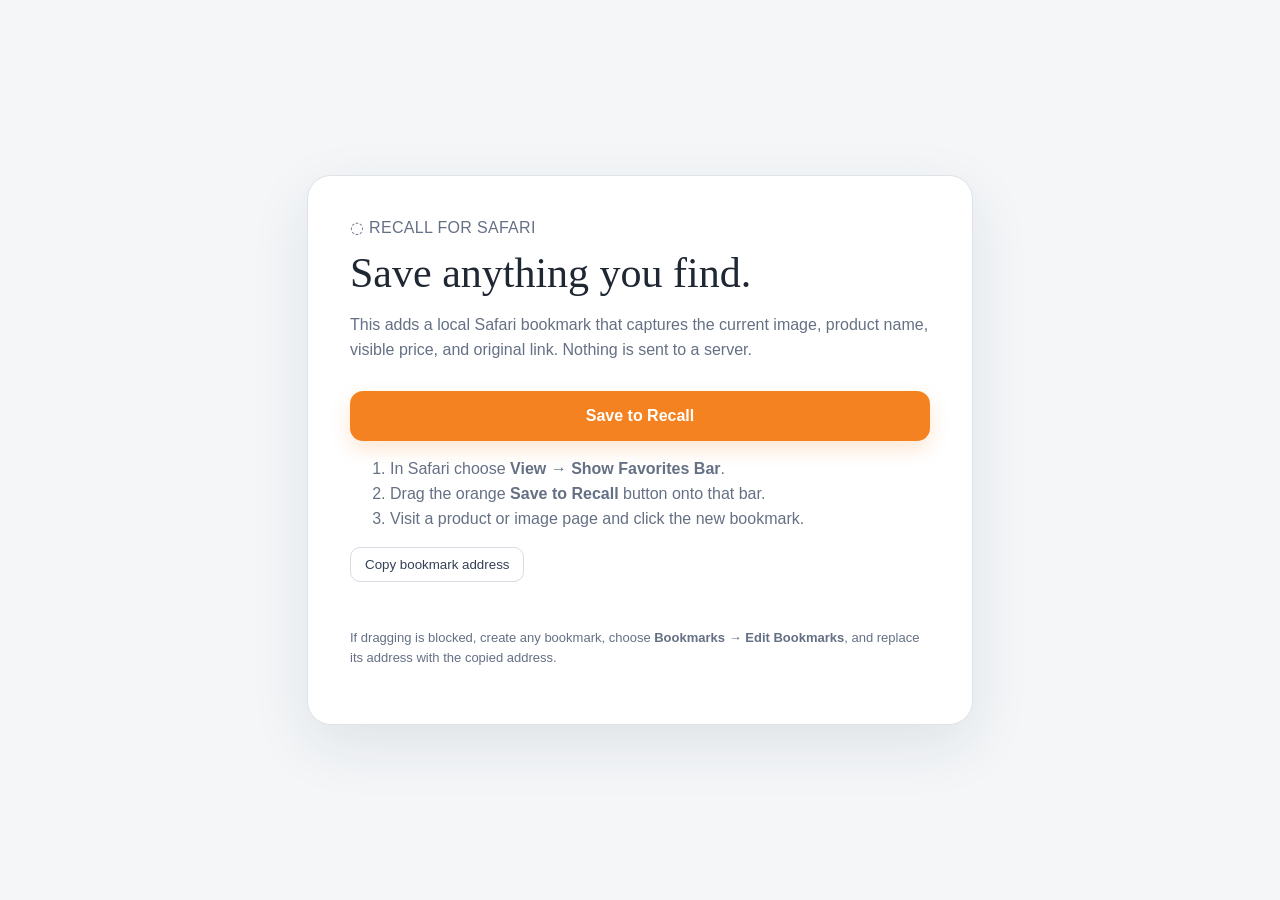
<file: SafariBookmarklet/install.html>
<!doctype html>
<html lang="en">
<head>
  <meta charset="utf-8">
  <meta name="viewport" content="width=device-width, initial-scale=1">
  <title>Install Save to Recall</title>
  <style>
    :root { color-scheme: light; font: 16px -apple-system, BlinkMacSystemFont, sans-serif; }
    body { margin: 0; min-height: 100vh; display: grid; place-items: center; background: #f4f6f8; color: #1f2733; }
    main { width: min(580px, calc(100vw - 48px)); padding: 42px; border: 1px solid #dfe3e8; border-radius: 24px; background: white; box-shadow: 0 20px 60px #24304118; }
    .brand { color: #667085; letter-spacing: .02em; }
    h1 { margin: 12px 0; font: 42px Georgia, serif; }
    p, li { color: #657084; line-height: 1.55; }
    .bookmark { display: block; margin: 28px 0 14px; padding: 16px 20px; border-radius: 13px; text-align: center; text-decoration: none; color: white; background: #f48220; font-weight: 650; box-shadow: 0 8px 20px #f4822033; cursor: grab; }
    .bookmark:active { cursor: grabbing; }
    button { border: 1px solid #d7dce3; border-radius: 10px; padding: 9px 14px; background: white; color: #344054; cursor: pointer; }
    .small { font-size: 13px; }
    #status { min-height: 20px; color: #15803d; }
  </style>
</head>
<body>
  <main>
    <div class="brand">◌ RECALL FOR SAFARI</div>
    <h1>Save anything you find.</h1>
    <p>This adds a local Safari bookmark that captures the current image, product name, visible price, and original link. Nothing is sent to a server.</p>
    <a id="bookmark" class="bookmark" href="#">Save to Recall</a>
    <ol>
      <li>In Safari choose <strong>View → Show Favorites Bar</strong>.</li>
      <li>Drag the orange <strong>Save to Recall</strong> button onto that bar.</li>
      <li>Visit a product or image page and click the new bookmark.</li>
    </ol>
    <button id="copy">Copy bookmark address</button>
    <p id="status" class="small"></p>
    <p class="small">If dragging is blocked, create any bookmark, choose <strong>Bookmarks → Edit Bookmarks</strong>, and replace its address with the copied address.</p>
  </main>
  <script src="install.js"></script>
</body>
</html>
</file>
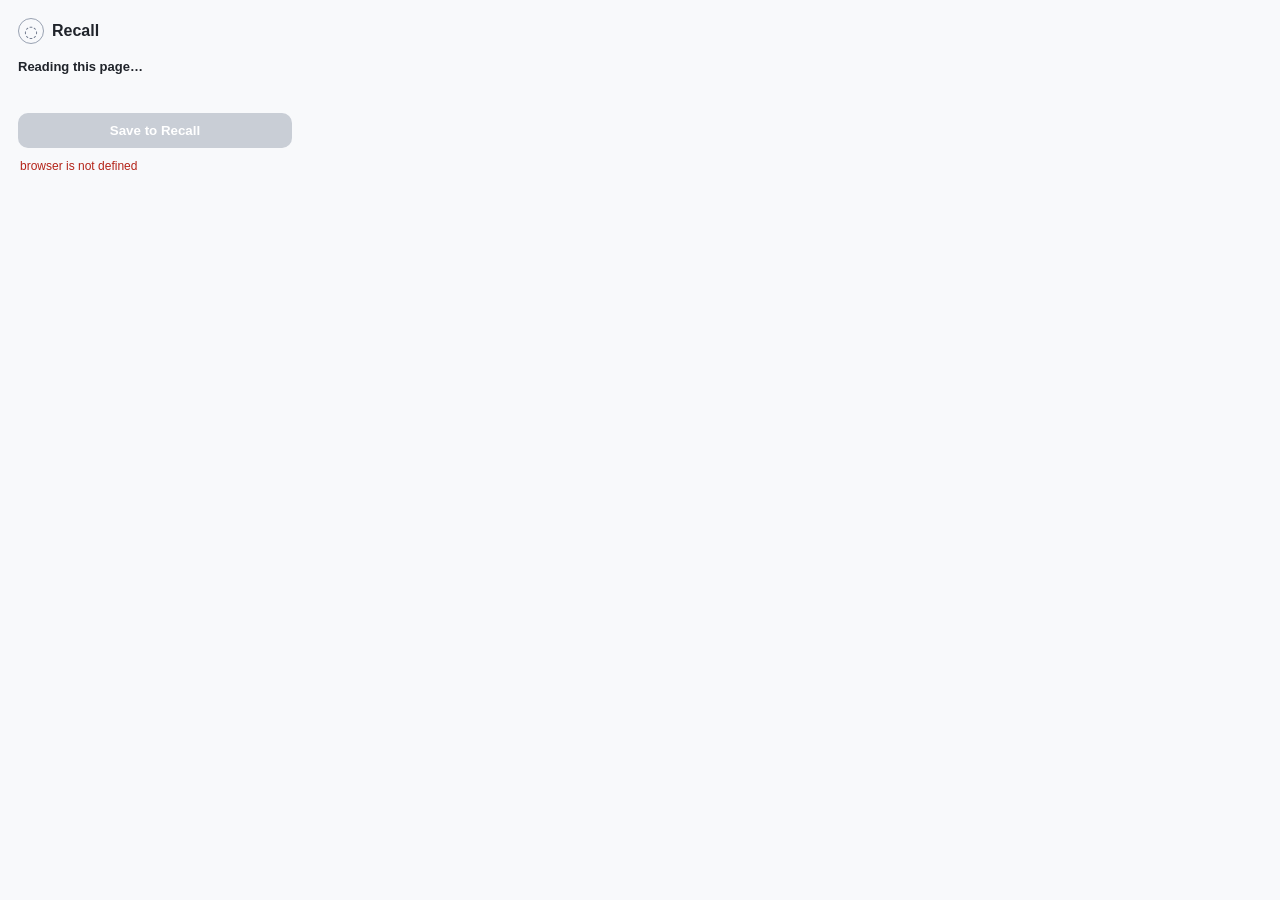
<file: SafariExtension/popup.html>
<!doctype html>
<html lang="en">
<head>
  <meta charset="utf-8">
  <meta name="viewport" content="width=device-width,initial-scale=1">
  <link rel="stylesheet" href="popup.css">
  <title>Save to Recall</title>
</head>
<body>
  <main>
    <div class="brand"><span class="mark">◌</span><strong>Recall</strong></div>
    <img id="preview" alt="Page preview" hidden>
    <div id="title" class="title">Reading this page…</div>
    <div id="details" class="details"></div>
    <button id="save" disabled>Save to Recall</button>
    <p id="status">Finding the best image and product details.</p>
  </main>
  <script src="popup.js"></script>
</body>
</html>
</file>
<file: SafariExtension/popup.css>
:root { color-scheme: light; font: 13px -apple-system, BlinkMacSystemFont, sans-serif; }
body { margin: 0; width: 310px; color: #20242b; background: #f8f9fb; }
main { padding: 18px; }
.brand { display: flex; align-items: center; gap: 8px; margin-bottom: 14px; font-size: 16px; }
.mark { width: 24px; height: 24px; display: grid; place-items: center; border: 1px solid #99a2b2; border-radius: 50%; color: #667085; }
#preview { width: 100%; height: 150px; object-fit: cover; border-radius: 12px; background: #eef0f3; margin-bottom: 12px; }
.title { font-weight: 600; line-height: 1.35; max-height: 2.7em; overflow: hidden; }
.details { color: #7a8495; margin: 5px 0 14px; min-height: 18px; }
button { width: 100%; border: 0; border-radius: 10px; padding: 10px 14px; color: white; background: #f48220; font-weight: 600; cursor: pointer; }
button:hover { background: #df7013; }
button:disabled { cursor: default; background: #c9ced6; }
p { color: #7a8495; font-size: 12px; line-height: 1.35; margin: 10px 2px 0; }
.error { color: #b42318; }
</file>
